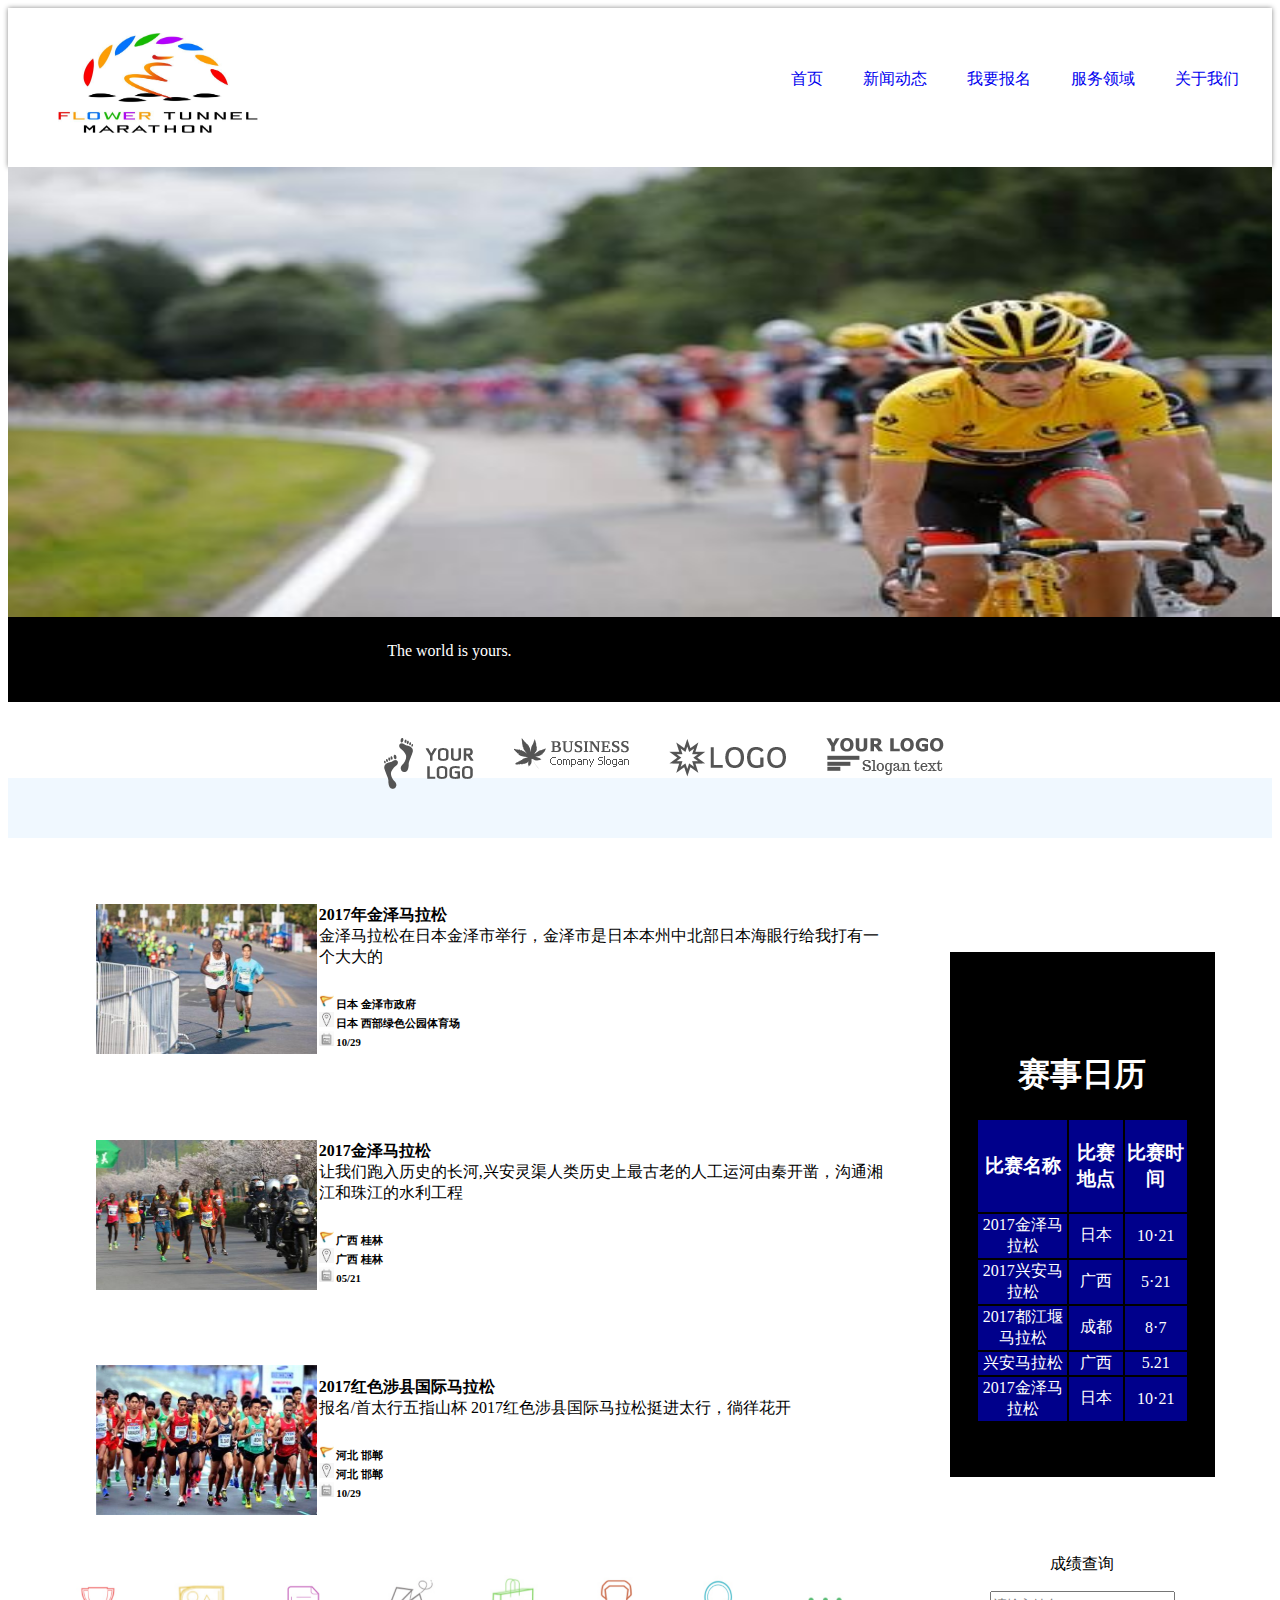
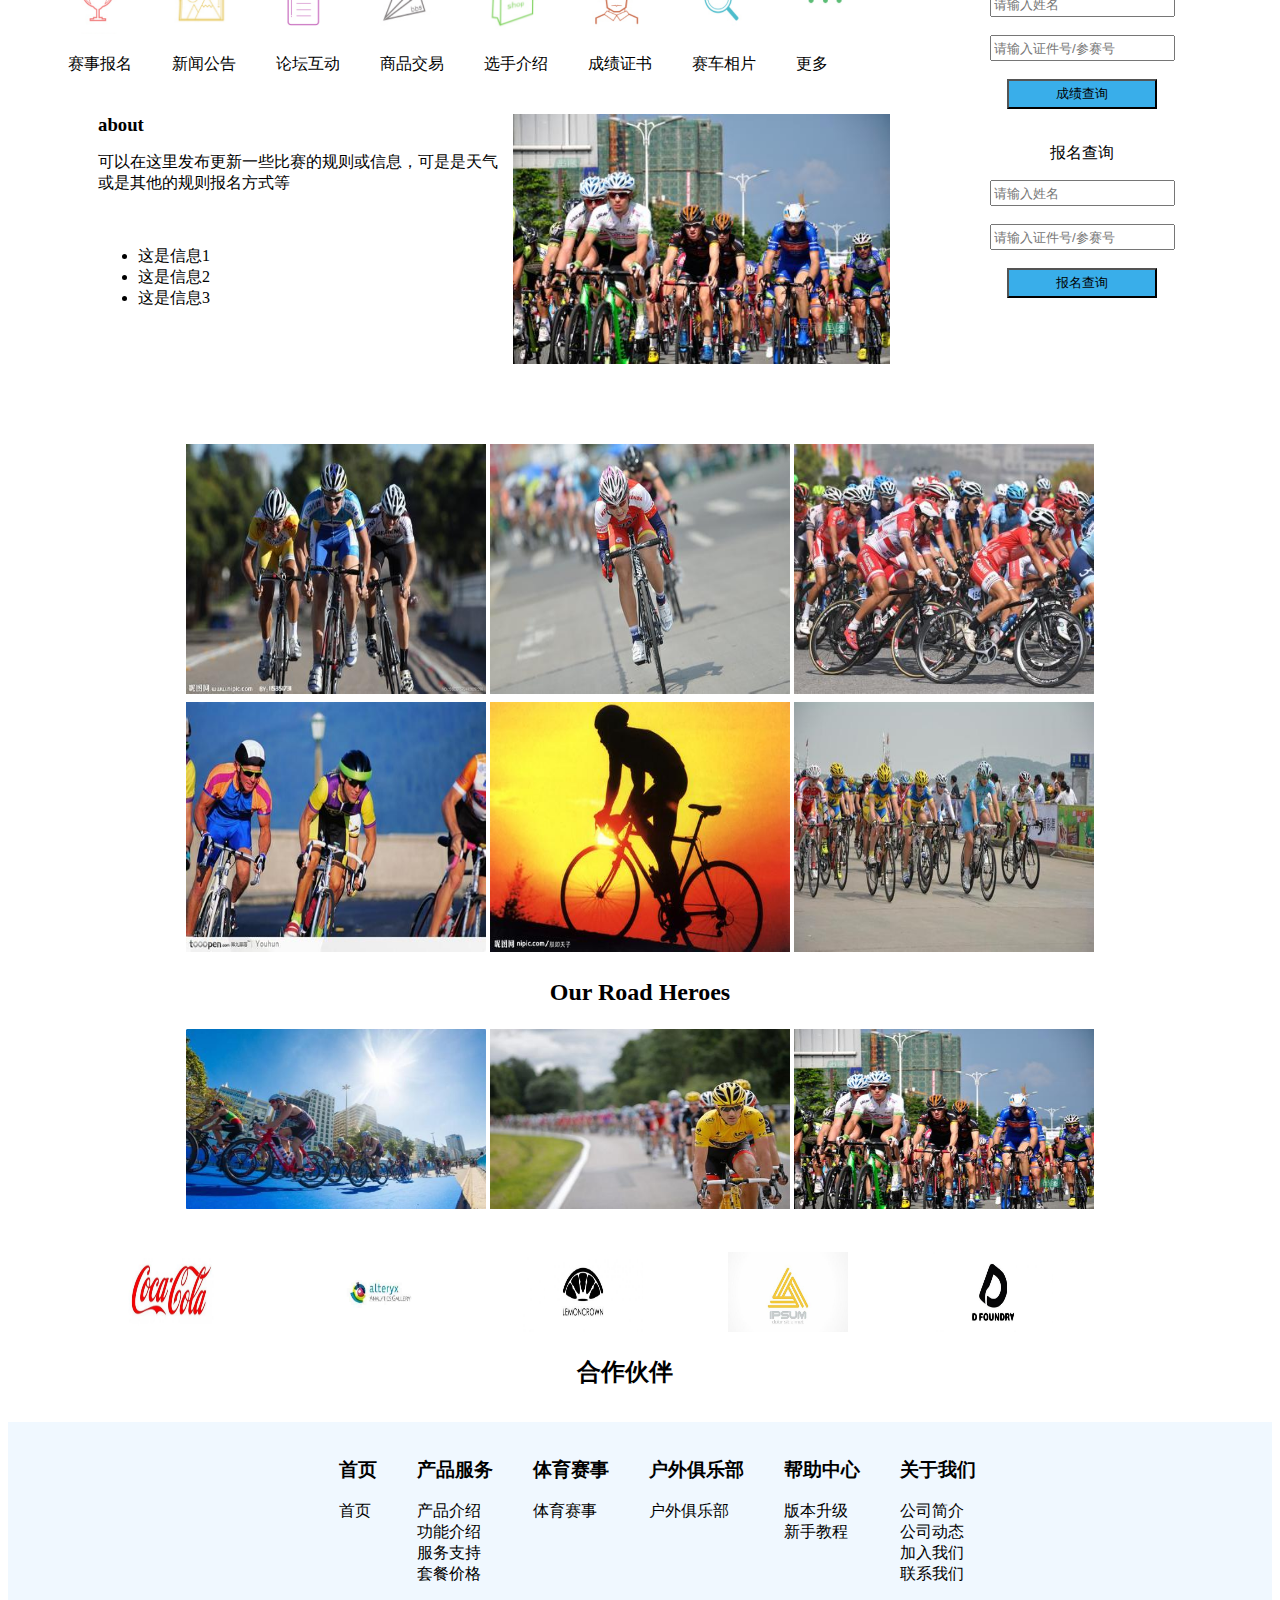
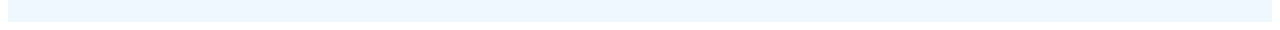
<file: project2/index.html>
<!DOCTYPE html>
<html lang="en">
<head>
    <meta charset="UTF-8">
    <link rel="stylesheet" type="text/css" href="mycss.css" media="screen"/>
    <title>index</title>
</head>
<body>
<div id="container">
    <div id="header">
        <div id="headerl">
            <img src="image/file1.image/LOGO鲜花隧道.jpg" style="height: 100px;width: 200px">
        </div>
        <div id="header2">
            <ul id="menu">
                <li><a href="#">关于我们</a></li>
                <li><a href="file3.html">服务领域</a></li>
                <li><a href="file2.html">我要报名</a></li>
                <li><a href="file1.html">新闻动态</a></li>
                <li><a href="index.html">首页</a></li>
            </ul>
        </div>
    </div>
    <div id="content1">
   <img src="image/index.image/2.jpg" width="100%" height="450" style="display:block">
        <div id="contents1" style="padding-left: 30%;padding-top: 25px;">
            <front >The world is yours.</front>
        </div>
        <div id="log">
            <ul class="logos">
                <li ><img src="image/index.image/3.png"></li>
                <li ><img src="image/index.image/4.png"></li>
                <li ><img src="image/index.image/5.png"></li>
                <li ><img src="image/index.image/6.png"></li>
            </ul>
        </div>
        <div id="logbelow"></div>
    </div>
    <div id="content2" style="width: 100%">
        <div id="boxs" >
                <table style="border-collapse:separate; border-spacing:0px 50px;">
                <tr>
                    <td width="35%" class="td1"><img src="image/index.image/7.jpg" height="150" width="100%" ></td>
                    <td width="65%">
                        <p><b>2017年金泽马拉松</b><br>
                            金泽马拉松在日本金泽市举行，金泽市是日本本州中北部日本海眼行给我打有一个大大的   </p>
                        <div>
                            <h6><img src="image/index.image/12.jpg" style="width: 15px;height: 15px"> 日本 金泽市政府
                                <br><img src="image/index.image/10.jpg" style="height: 15px;width: 15px"> 日本 西部绿色公园体育场
                                <br><img src="image/index.image/11.jpg" style="width: 15px;height: 15px"> 10/29</h6>
                        </div>
                    </td>
                </tr>
                <tr>
                    <td width="35%" class="td1"><img src="image/index.image/8.jpg"  height="150" width="100%"></td>
                    <td width="65%">
                        <p><b>2017金泽马拉松</b>
                            <br>让我们跑入历史的长河,兴安灵渠人类历史上最古老的人工运河由秦开凿，沟通湘江和珠江的水利工程
                        </p>
                        <div>
                            <h6><img src="image/index.image/12.jpg" style="width: 15px;height: 15px"> 广西 桂林
                                <br><img src="image/index.image/10.jpg" style="height: 15px;width: 15px"> 广西 桂林
                                <br><img src="image/index.image/11.jpg" style="width: 15px;height: 15px"> 05/21</h6>
                        </div>
                    </td>
                </tr>
                <tr>
                    <td width="30%" class="td1"><img src="image/index.image/9.jpg"  height="150" width="100%"></td>
                    <td width="70%">

                        <p><b>2017红色涉县国际马拉松</b><br>
                            报名/首太行五指山杯 2017红色涉县国际马拉松挺进太行，徜徉花开
                        </p>
                        <div>
                            <h6><img src="image/index.image/12.jpg" style="width: 15px;height: 15px"> 河北 邯郸
                                <br><img src="image/index.image/10.jpg" style="height: 15px;width: 15px"> 河北 邯郸
                                <br><img src="image/index.image/11.jpg" style="width: 15px;height: 15px"> 10/29</h6>
                        </div>
                    </td>
                </tr>
            </table>
    </div>
        <div id="nboxs">
            <div id="result">
                <div id="change">
                    <h1 style="color: #FFFFFF">赛事日历</h1>
                    <table id="color">
                        <tr>
                            <td><h3>比赛名称</h3></td>
                            <td><h3>比赛地点</h3></td>
                            <td><h3>比赛时间</h3></td>
                        </tr>
                        <tr>
                            <td>2017金泽马拉松</td>
                            <td>日本</td>
                            <td>10·21</td>
                        </tr>
                        <tr>
                            <td>2017兴安马拉松</td>
                            <td>广西</td>
                            <td>5·21</td>
                        </tr>
                        <tr>
                            <td>2017都江堰马拉松</td>
                            <td>成都</td>
                            <td>8·7</td>
                        </tr>
                        <tr>
                            <td>兴安马拉松</td>
                            <td>广西</td>
                            <td>5.21</td>
                        </tr>
                        <tr>
                            <td>2017金泽马拉松</td>
                            <td>日本</td>
                            <td>10·21</td>
                        </tr>
                    </table>
                </div>

            </div>

        </div>
    </div>
    <div id="content3" style="width: 100% ">
        <div id="about">
            <ul id="com">
                <li><img src="image/index.image/13.png" height="60px" width="60px"><p>赛事报名</p></li>
                <li><img src="image/index.image/14.png" height="60px" width="60px"><p>新闻公告</p></li>
                <li><img src="image/index.image/15.png" height="60px" width="60px"><p>论坛互动</p></li>
                <li><img src="image/index.image/16.png" height="60px" width="60px"><p>商品交易</p></li>
                <li><img src="image/index.image/17.png" height="60px" width="60px"><p>选手介绍</p></li>
                <li><img src="image/index.image/18.png" height="60px" width="60px"><p>成绩证书</p></li>
                <li><img src="image/index.image/19.png" height="60px" width="60px"><p>赛车相片</p></li>
                <li><img src="image/index.image/20.png" height="60px" width="60px"><p>更多</p></li>
            </ul>
            <div>
                <br><br>
                <table>
                    <tr>
                        <td width="60%" class="td1" valign="top">
                            <h3 style="margin: 0">about</h3>
                             <p>可以在这里发布更新一些比赛的规则或信息，可是是天气或是其他的规则报名方式等<br><br><br></p>
                            <ul >
                                <li>这是信息1</li>
                                <li>这是信息2</li>
                                <li>这是信息3</li>
                            </ul>
                        </td>
                        <td width="40%"><img src="image/index.image/3.jpg" height="250px"></td>
                    </tr>
                </table>
            </div>
        </div>
        <div id="baomin" >
            <p>成绩查询</p>
            <form>
            <input type="text" name="username" placeholder="请输入姓名" style="height: 20px" />
                <br><br>
            <input type="text" name="username" placeholder="请输入证件号/参赛号" style="height: 20px" />
                <br><br>
                <input type="button" class="button" value="成绩查询" style="background-color: #39aeea;height: 30px;width: 150px" />
                <br><br>
                <p>报名查询</p>
                <form>
                    <input type="text" name="username" placeholder="请输入姓名" style="height: 20px" />
                    <br><br>
                    <input type="text" name="username" placeholder="请输入证件号/参赛号" style="height: 20px" />
                    <br><br>
                    <input type="button" class="button" value="报名查询" style="background-color: #39aeea;height: 30px;width: 150px" />


            </form>
        </div>
    </div>
    <div style="clear: both"></div>

    <div id="content4" style="margin-top: 70px" >
        <table  style="margin: auto">
            <tr id="yiny">
                <td><img src="image/index.image/21.jpg"height="250px" width="300px"></td>
                <td><img src="image/index.image/22.jpg"height="250px" width="300px"></td>
                <td><img src="image/index.image/23.jpg"height="250px" width="300px"></td>
            </tr>
            <tr>
                <td><img src="image/index.image/25.jpg"height="250px" width="300px"></td>
                <td><img src="image/index.image/24.jpg"height="250px" width="300px"></td>
                <td><img src="image/index.image/26.jpg"height="250px" width="300px"></td>
            </tr>
        </table>
        <div>
            <h2 style="text-align:center" ><b>Our Road Heroes</b></h2>
        </div>
        <table style="margin: auto">
            <tr>
                <td><img src="image/index.image/1.jpg" width="300px" height="180px"></td>
                <td><img src="image/index.image/2.jpg" width="300px" height="180px"></td>
                <td><img src="image/index.image/3.jpg" width="300px" height="180px"></td>

            </tr>
        </table>
    </div>
    <div id="content5" style="height:150px ">
        <ul id="last" style="width: 100%" >
            <li><img src="image/index.image/27.jpg" width="120px" height="80px"></li>
            <li><img src="image/index.image/28.jpg" width="120px" height="80px"></li>
            <li><img src="image/index.image/29.jpg" width="120px" height="80px"></li>
            <li><img src="image/index.image/30.jpg" width="120px" height="80px"></li>
            <li><img src="image/index.image/31.jpg" width="120px" height="80px"></li>
        </ul>
        <div style="height: 90px;clear: both;padding-left: 45%;">
           <h2 >合作伙伴</h2>
        </div>
    </div>
    <div style="margin-top: 40px"></div>
    <div id="content6"  style="background-color: aliceblue;
         width: 100%;height: 200px;" >
        <div id="another" style="width: 100%;height: 180px">
            <ul class="LinkUl">
                <li><h3>首页</h3></li>
                <li>首页</li>
            </ul>
            <ul class="LinkUl">
                <li><h3>产品服务</h3></li>
                <li>产品介绍</li>
                <li>功能介绍</li>
                <li>服务支持</li>
                <li>套餐价格</li>
            </ul>
            <ul class="LinkUl">
                <li><h3>体育赛事</h3></li>
                <li>体育赛事</li>
            </ul>
            <ul class="LinkUl">
                <li><h3>户外俱乐部</h3></li>
                <li>户外俱乐部</li>
            </ul>
            <ul class="LinkUl">
                <li><h3>帮助中心</h3></li>
                <li>版本升级</li>
                <li>新手教程</li>
            </ul>
            <ul class="LinkUl">
                <li><h3>关于我们</h3></li>
                <li>公司简介</li>
                <li>公司动态</li>
                <li>加入我们</li>
                <li>联系我们</li>
            </ul>
        </div>

    </div>
    <div id="content7">
    </div>


</div>

</body>
</html>
</file>
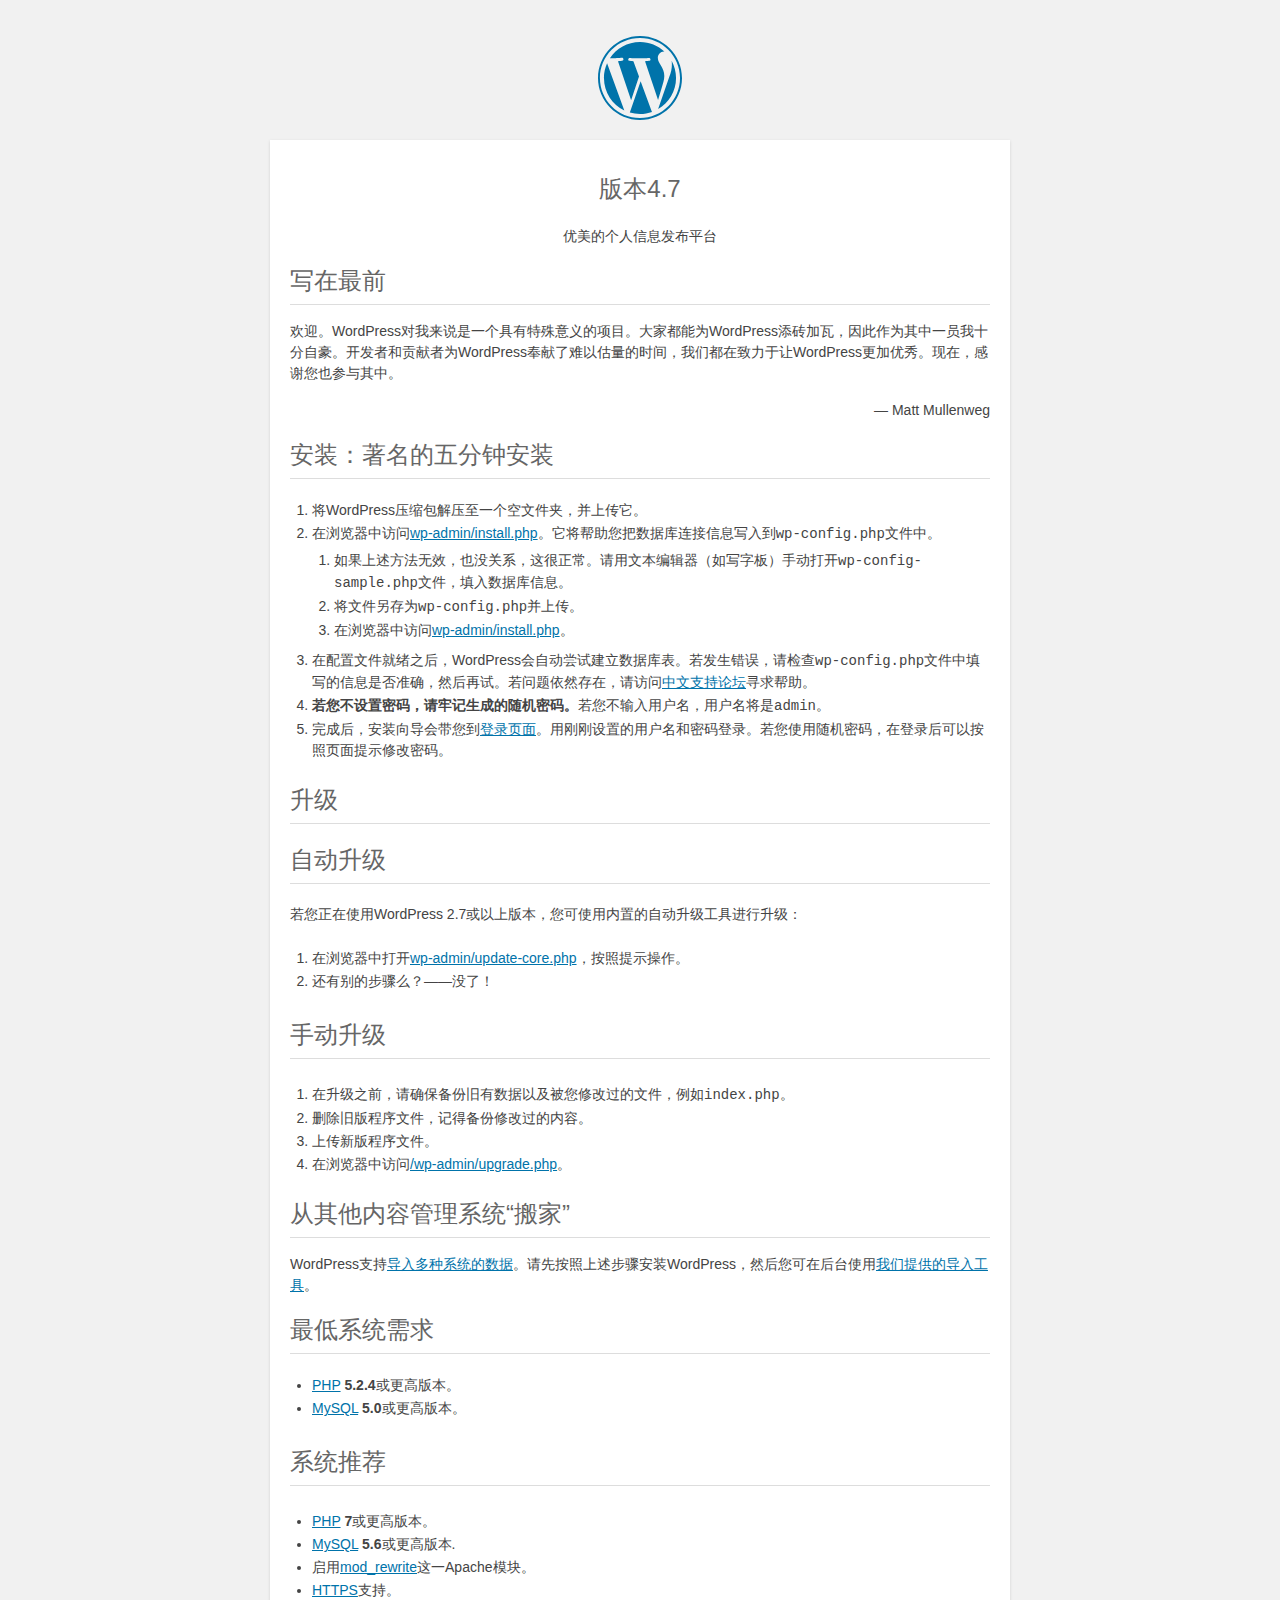
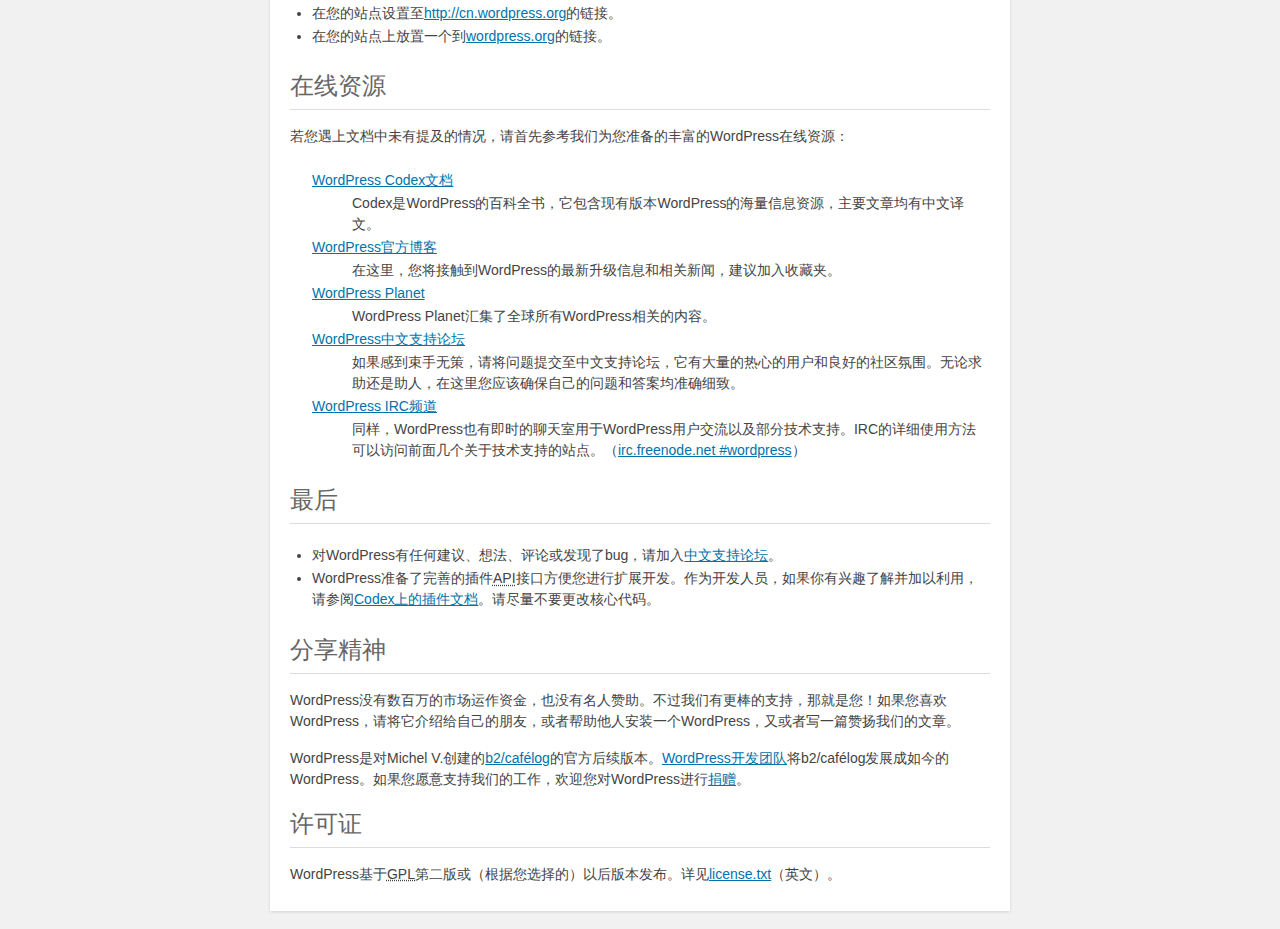
<file: readme.html>
<!DOCTYPE html>
<html>
<head>
	<meta name="viewport" content="width=device-width" />
	<meta http-equiv="Content-Type" content="text/html; charset=utf-8" />
	<title>WordPress &#8250; 说明</title>
	<link rel="stylesheet" href="wp-admin/css/install.css?ver=20100228" type="text/css" />
</head>
<body>
<h1 id="logo">
	<a href="https://wordpress.org/"><img alt="WordPress" src="wp-admin/images/wordpress-logo.png" /></a>
	<br /> 版本4.7
</h1>
<p style="text-align: center">优美的个人信息发布平台</p>

<h1>写在最前</h1>
<p>欢迎。WordPress对我来说是一个具有特殊意义的项目。大家都能为WordPress添砖加瓦，因此作为其中一员我十分自豪。开发者和贡献者为WordPress奉献了难以估量的时间，我们都在致力于让WordPress更加优秀。现在，感谢您也参与其中。</p>
<p style="text-align: right">&#8212; Matt Mullenweg</p>

<h1>安装：著名的五分钟安装</h1>
<ol>
	<li>将WordPress压缩包解压至一个空文件夹，并上传它。</li>
	<li>在浏览器中访问<span class="file"><a href="wp-admin/install.php">wp-admin/install.php</a></span>。它将帮助您把数据库连接信息写入到<code>wp-config.php</code>文件中。
		<ol>
			<li>如果上述方法无效，也没关系，这很正常。请用文本编辑器（如写字板）手动打开<code>wp-config-sample.php</code>文件，填入数据库信息。</li>
			<li>将文件另存为<code>wp-config.php</code>并上传。</li>
			<li>在浏览器中访问<span class="file"><a href="wp-admin/install.php">wp-admin/install.php</a></span>。</li>
		</ol>
	</li>
	<li>在配置文件就绪之后，WordPress会自动尝试建立数据库表。若发生错误，请检查<code>wp-config.php</code>文件中填写的信息是否准确，然后再试。若问题依然存在，请访问<a href="http://zh-cn.forums.wordpress.org/" title="WordPress支持论坛">中文支持论坛</a>寻求帮助。</li>
	<li><strong>若您不设置密码，请牢记生成的随机密码。</strong>若您不输入用户名，用户名将是<code>admin</code>。</li>
	<li>完成后，安装向导会带您到<a href="wp-login.php">登录页面</a>。用刚刚设置的用户名和密码登录。若您使用随机密码，在登录后可以按照页面提示修改密码。</li>
</ol>

<h1>升级</h1>
<h2>自动升级</h2>
<p>若您正在使用WordPress 2.7或以上版本，您可使用内置的自动升级工具进行升级：</p>
<ol>
	<li>在浏览器中打开<span class="file"><a href="wp-admin/update-core.php">wp-admin/update-core.php</a></span>，按照提示操作。</li>
	<li>还有别的步骤么？——没了！</li>
</ol>

<h2>手动升级</h2>
<ol>
	<li>在升级之前，请确保备份旧有数据以及被您修改过的文件，例如<code>index.php</code>。</li>
	<li>删除旧版程序文件，记得备份修改过的内容。</li>
	<li>上传新版程序文件。</li>
	<li>在浏览器中访问<span class="file"><a href="wp-admin/upgrade.php">/wp-admin/upgrade.php</a>。</span></li>
</ol>

<h1>从其他内容管理系统“搬家”</h1>
<p>WordPress支持<a href="http://codex.wordpress.org/Importing_Content">导入多种系统的数据</a>。请先按照上述步骤安装WordPress，然后您可在后台使用<a href="wp-admin/import.php" title="导入WordPress">我们提供的导入工具</a>。</p>

<h1>最低系统需求</h1>
<ul>
	<li><a href="http://php.net/">PHP</a> <strong>5.2.4</strong>或更高版本。</li>
	<li><a href="http://www.mysql.com/">MySQL</a> <strong>5.0</strong>或更高版本。</li>
</ul>

<h2>系统推荐</h2>
<ul>
	<li><a href="https://secure.php.net/">PHP</a> <strong>7</strong>或更高版本。</li>
	<li><a href="https://www.mysql.com/">MySQL</a> <strong>5.6</strong>或更高版本.</li>
	<li>启用<a href="http://httpd.apache.org/docs/2.2/mod/mod_rewrite.html">mod_rewrite</a>这一Apache模块。</li>
	<li><a href="https://wordpress.org/news/2016/12/moving-toward-ssl/">HTTPS</a>支持。</li>
	<li>在您的站点设置至<a href="http://cn.wordpress.org/">http://cn.wordpress.org</a>的链接。</li>
	<li>在您的站点上放置一个到<a href="https://cn.wordpress.org/">wordpress.org</a>的链接。</li>
</ul>

<h1>在线资源</h1>
<p>若您遇上文档中未有提及的情况，请首先参考我们为您准备的丰富的WordPress在线资源：</p>
<dl>
	<dt><a href="http://codex.wordpress.org/">WordPress Codex文档</a></dt>
		<dd>Codex是WordPress的百科全书，它包含现有版本WordPress的海量信息资源，主要文章均有中文译文。</dd>
	<dt><a href="https://wordpress.org/news/">WordPress官方博客</a></dt>
		<dd>在这里，您将接触到WordPress的最新升级信息和相关新闻，建议加入收藏夹。</dd>
	<dt><a href="https://planet.wordpress.org/">WordPress Planet</a></dt>
		<dd>WordPress Planet汇集了全球所有WordPress相关的内容。</dd>
	<dt><a href="https://zh-cn.forums.wordpress.org/forum/issues">WordPress中文支持论坛</a></dt>
		<dd>如果感到束手无策，请将问题提交至中文支持论坛，它有大量的热心的用户和良好的社区氛围。无论求助还是助人，在这里您应该确保自己的问题和答案均准确细致。</dd>
	<dt><a href="http://codex.wordpress.org/IRC">WordPress IRC频道</a></dt>
		<dd>同样，WordPress也有即时的聊天室用于WordPress用户交流以及部分技术支持。IRC的详细使用方法可以访问前面几个关于技术支持的站点。（<a href="irc://irc.freenode.net/wordpress">irc.freenode.net #wordpress</a>）</dd>
</dl>

<h1>最后</h1>
<ul>
	<li>对WordPress有任何建议、想法、评论或发现了bug，请加入<a href="http://zh-cn.forums.wordpress.org/">中文支持论坛</a>。</li>
	<li>WordPress准备了完善的插件<abbr title="应用编程接口">API</abbr>接口方便您进行扩展开发。作为开发人员，如果你有兴趣了解并加以利用，请参阅<a href="http://codex.wordpress.org/Plugin_API">Codex上的插件文档</a>。请尽量不要更改核心代码。</li>
</ul>

<h1>分享精神</h1>
<p>WordPress没有数百万的市场运作资金，也没有名人赞助。不过我们有更棒的支持，那就是您！如果您喜欢WordPress，请将它介绍给自己的朋友，或者帮助他人安装一个WordPress，又或者写一篇赞扬我们的文章。</p>

<p>WordPress是对Michel V.创建的<a href="http://cafelog.com/">b2/caf&#233;log</a>的官方后续版本。<a href="http://wordpress.org/about/">WordPress开发团队</a>将b2/caf&#233;log发展成如今的WordPress。如果您愿意支持我们的工作，欢迎您对WordPress进行<a href="http://wordpress.org/donate/">捐赠</a>。</p>

<h1>许可证</h1>
<p>WordPress基于<abbr title="GNU通用公共许可证">GPL</abbr>第二版或（根据您选择的）以后版本发布。详见<a href="license.txt">license.txt</a>（英文）。</p>

</body>
</html>
</file>
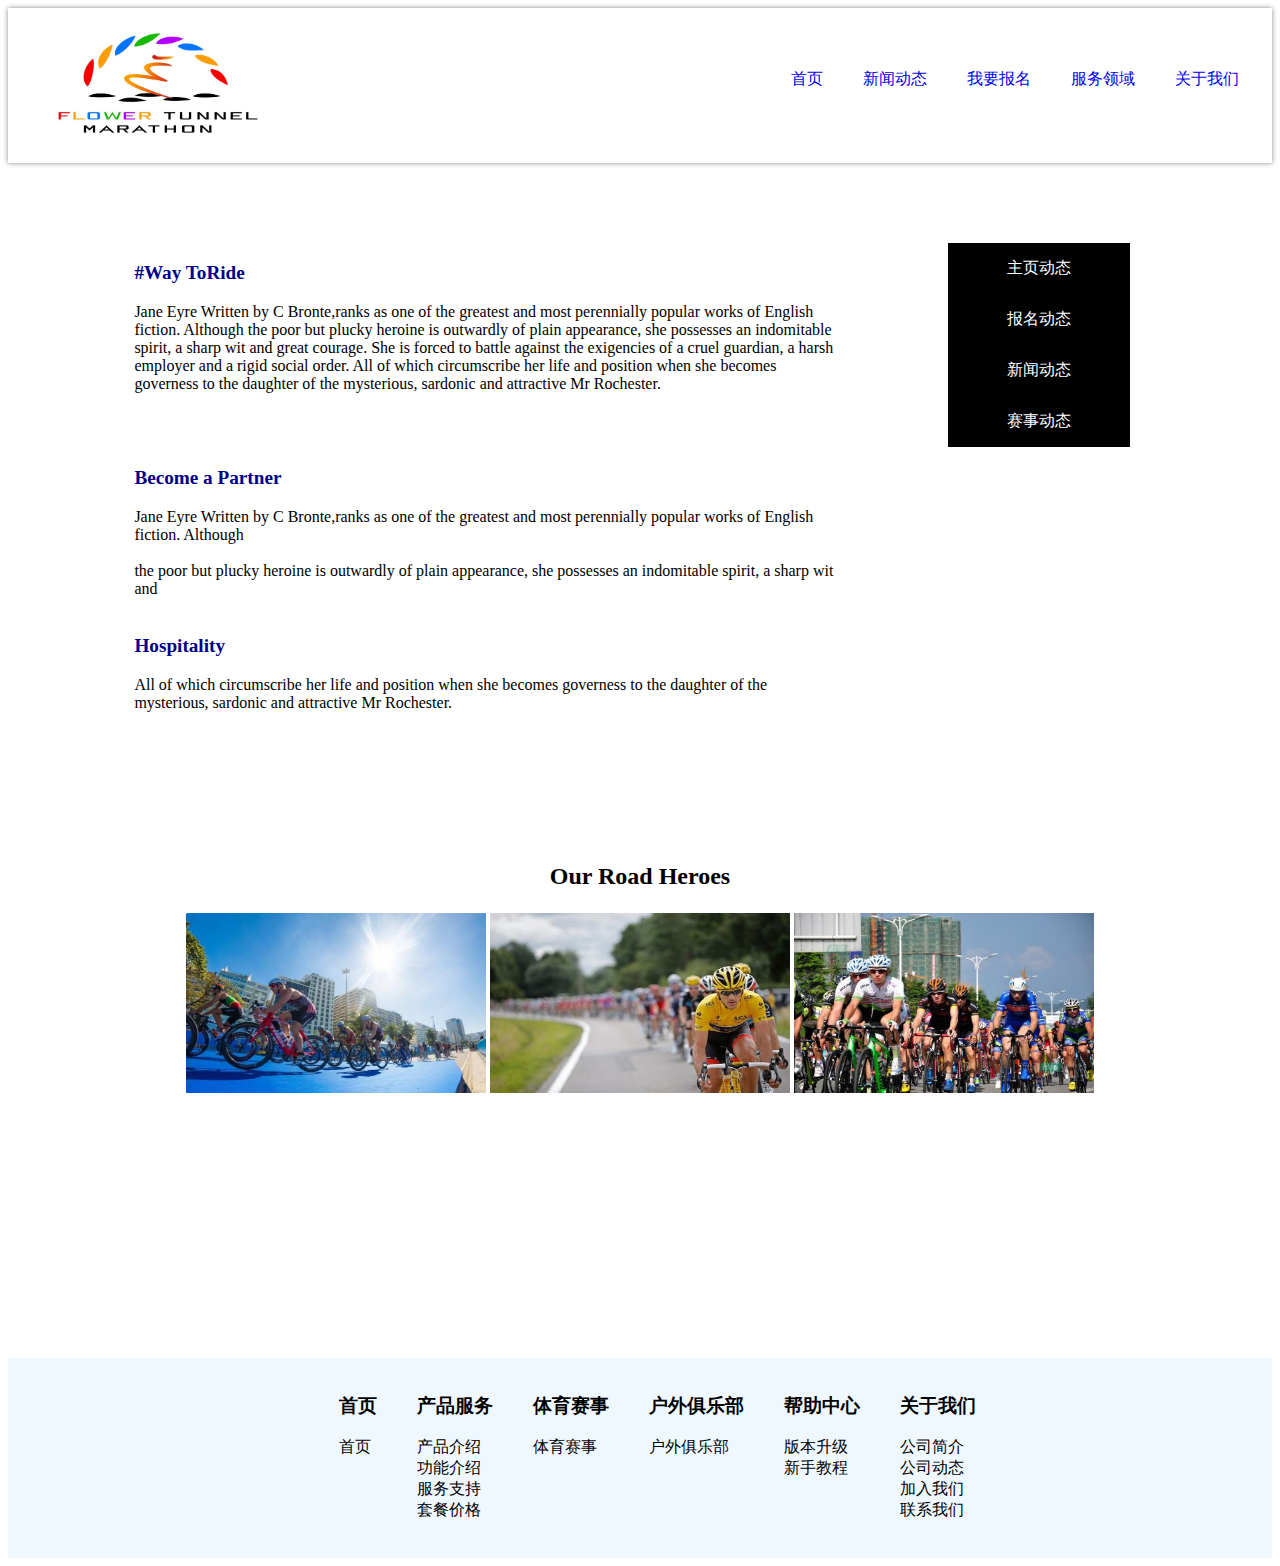
<file: project2/file1.html>
<!DOCTYPE html>
<html lang="en">
<head>
    <meta charset="UTF-8">
    <link rel="stylesheet" type="text/css" href="file1css.css" media="screen"/>
    <title>file1</title>
</head>
<body>
    <div id="content">
        <div id="content1">
            <div id="header">
                <div id="headerl">
                    <img src="image/file1.image/LOGO鲜花隧道.jpg" style="height: 100px;width: 200px">
                </div>
                <div id="header2">
                    <ul id="menu">
                        <li><a href="#">关于我们</a></li>
                        <li><a href="file3.html">服务领域</a></li>
                        <li><a href="file2.html">我要报名</a></li>
                        <li><a href="file1.html">新闻动态</a></li>
                        <li><a href="index.html">首页</a></li>
                    </ul>
                </div>
            </div>
        </div>
        <div id="before4">
            <div id="content2"></div>
            <div id="content3" style="height: 600px">
                <div id="text" style="margin: 0px">
                   <p class="big-text">#Way ToRide</p>
                Jane Eyre Written by C Bronte,ranks as one of the greatest and most perennially popular works of English fiction. Although the poor but plucky heroine is outwardly of plain appearance, she possesses an indomitable spirit, a sharp wit and great courage. She is forced to battle against the exigencies of a cruel guardian, a harsh employer and a rigid social order. All of which circumscribe her life and position when she becomes governess to the daughter of the mysterious, sardonic and attractive Mr Rochester.
                    <br><br><br><br>
                       <p class="big-text">Become a Partner</p>
                         Jane Eyre Written by C Bronte,ranks as one of the greatest and most perennially popular works of English fiction. Although
                         <br><br>
                         the poor but plucky heroine is outwardly of plain appearance, she possesses an indomitable spirit, a sharp wit and
                    <br><br>
                    <p class="big-text">Hospitality</p>
                    All of which circumscribe her life and position when she becomes governess to the daughter of the mysterious, sardonic and attractive Mr Rochester.

                </div>
                <div id="pct">
                    <div id="nav">
                       <ul style="padding: 0px;margin: 0px">
                           <li><a href="#">主页动态</a></li>
                           <li><a href="#">报名动态</a></li>
                           <li><a href="#">新闻动态</a></li>
                           <li><a href="#">赛事动态</a></li>
                       </ul>
                        </div>
                </div>
            </div>
            <div id="content4">
                <div>
                    <h2 style="text-align:center" ><b>Our Road Heroes</b></h2>
                </div>
                <table style="margin: auto">
                    <tr>
                        <td><img src="image/index.image/1.jpg" width="300px" height="180px"></td>
                        <td><img src="image/index.image/2.jpg" width="300px" height="180px"></td>
                        <td><img src="image/index.image/3.jpg" width="300px" height="180px"></td>

                    </tr>
                </table>
            </div>
            <div id="content5"></div>
        </div>
        <div id="content6"  style="background-color: aliceblue;
         width: 100%;height: 200px;" >
            <div id="another" style="width: 100%;height: 180px">
                <ul class="LinkUl">
                    <li><h3>首页</h3></li>
                    <li>首页</li>
                </ul>
                <ul class="LinkUl">
                    <li><h3>产品服务</h3></li>
                    <li>产品介绍</li>
                    <li>功能介绍</li>
                    <li>服务支持</li>
                    <li>套餐价格</li>
                </ul>
                <ul class="LinkUl">
                    <li><h3>体育赛事</h3></li>
                    <li>体育赛事</li>
                </ul>
                <ul class="LinkUl">
                    <li><h3>户外俱乐部</h3></li>
                    <li>户外俱乐部</li>
                </ul>
                <ul class="LinkUl">
                    <li><h3>帮助中心</h3></li>
                    <li>版本升级</li>
                    <li>新手教程</li>
                </ul>
                <ul class="LinkUl">
                    <li><h3>关于我们</h3></li>
                    <li>公司简介</li>
                    <li>公司动态</li>
                    <li>加入我们</li>
                    <li>联系我们</li>
                </ul>
            </div>
        </div>
        <div id="content7"></div>
    </div>
</body>
</html>
</file>
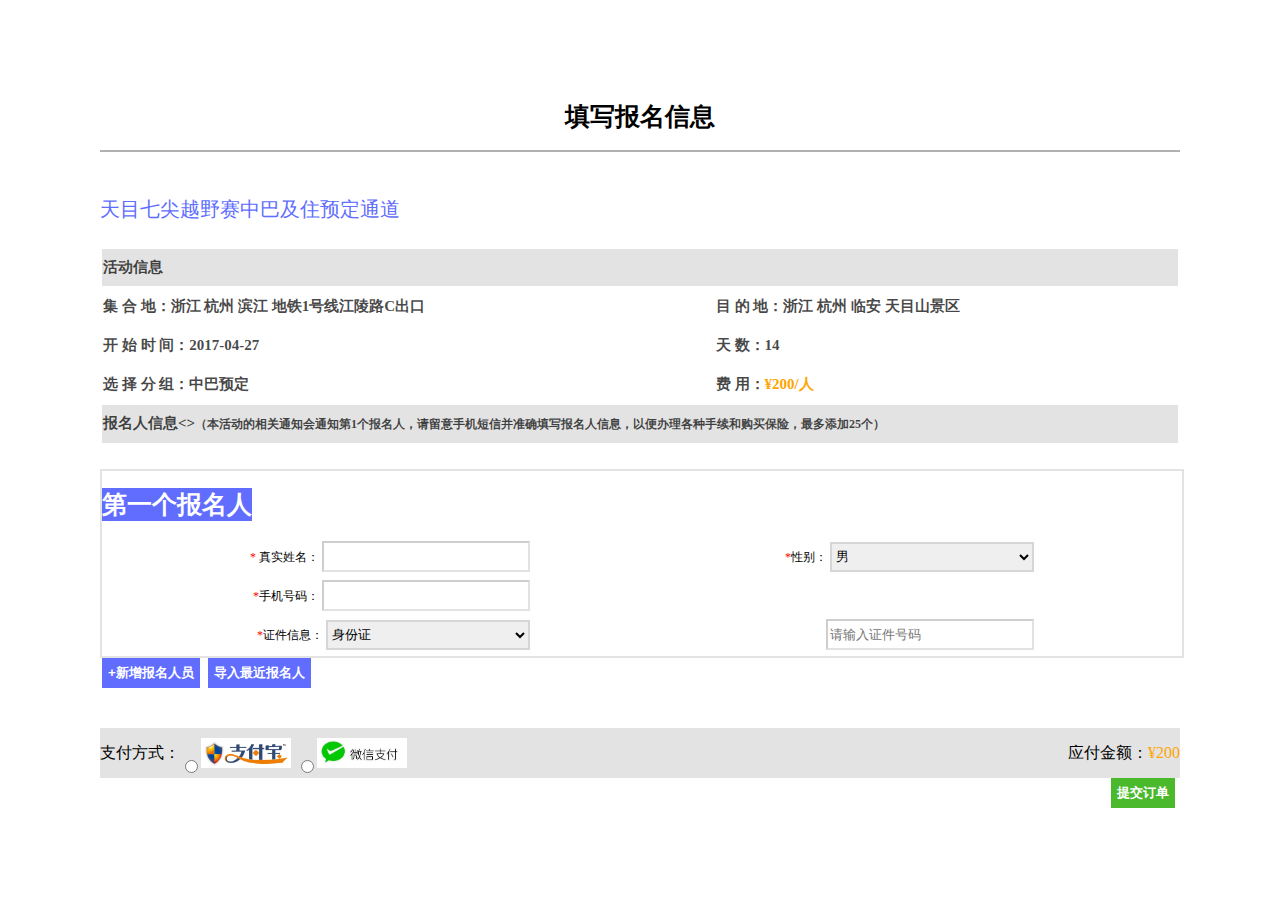
<file: project2/file2.html>
<!DOCTYPE html>
<html lang="en">
<head>
    <meta charset="UTF-8">
    <title>file.2</title>
</head>
<body>
<!DOCTYPE html>
<html>
<head lang="en">
    <meta charset="UTF-8">
    <title>form</title>
    <link rel="stylesheet" type="text/css" href="filecss2.css"/>
</head>
<body>
<div id="formtitle">
    <h1>填写报名信息</h1>
</div>
<div id="section1">
    <h1>
        <table class="table">
            <caption>天目七尖越野赛中巴及住预定通道</caption>
            <thead>
            <tr>
                <th colspan="2"><strong>活动信息</th>
            </tr>
            </thead>
            <tbody>
            <tr>
                <td>集 合 地：浙江 杭州 滨江 地铁1号线江陵路C出口</td>
                <td>目 的 地：浙江 杭州 临安 天目山景区</td>
            </tr>
            <tr>
                <td>开 始 时 间：2017-04-27</td>
                <td>天       数：14</td>
            </tr>
            <tr>
                <td>选 择 分 组：中巴预定</td>
                <td>费       用：<span class="cost">¥200/人</span></td>
            </tr>
            </tbody>
            <tfoot>
            <tr>
                <td colspan="2"><strong>报名人信息<><span>（本活动的相关通知会通知第1个报名人，请留意手机短信并准确填写报名人信息，以便办理各种手续和购买保险，最多添加25个）</span></td>
            </tr>
            </tfoot>
        </table>
</div>
<div  id="section2">
    <h1>第一个报名人</h1>
    <form>
        <table>
            <tr>
                <td><span class="stars">*</span> 真实姓名：
                    <input type="text" value="" id="name">
                </td>
                <td class="lastcol"><span class="stars">*</span>性别：
                    <select name="sex" id="sex">
                        <option value="male" selected="selected">男</option>
                        <option value="female">女</option>
                        <lect>
                </td>
            </tr>
            <tr>
                <td><span class="stars">*</span>手机号码：
                    <input type="text" pattern="[0-9]" value="" id="number">
                </td>
            </tr>
            <tr>
                <td><span class="stars">*</span>证件信息：
                    <select name="sex" id="card-number">
                        <option value="idcard" selected="selected">身份证</option>
                        <option value="none">none</option>
                        </select>
                </td>
                <td class="lastcol"><input  type="text"  placeholder="请输入证件号码" class="idnum" id="id-number"></td>
            </tr>
        </table>
    </form>
</div>
<div id="section3">
    <div id="buttons">
        <input type="button" value="+新增报名人员">
        <input type="button" value="导入最近报名人">
    </div>
    <div id="pay">
        <span id="left">支付方式：</span>
        <span><input name="shuzi" id="zhifubao" type="radio"  /><img src="image\file2.img\zhifubao.jpg"></span>
        <span><input name="shuzi" id="weixin" type="radio" /><img src="image\file2.img\weixin.jpg"></span>
        <span id="right">应付金额：<span class="cost">¥200</span></span>
    </div>
    <div id="submit">
        <input id="save" type="submit" value="提交订单">

    </div>
</div>


<script src="http://apps.bdimg.com/libs/jquery/1.11.1/jquery.js"></script>
<script>
    $(document).ready(function () {
        $("#save").click(function () {
            $.ajax({
                type:"POST",
                url:"admin-ajax.php" ,
                dataType:"json",
                data:
                {
                    name:$("#name").val(),
                    sex:$("#sex").val(),
                    number:$("#number").val(),
                    card:$("#card-number").val(),
                    paid1:$("#zhifubao").val(),
                    paid2:$("#weixin").val(),
                }

        });

        });

    })
</script>
</body>
</html>
</file>
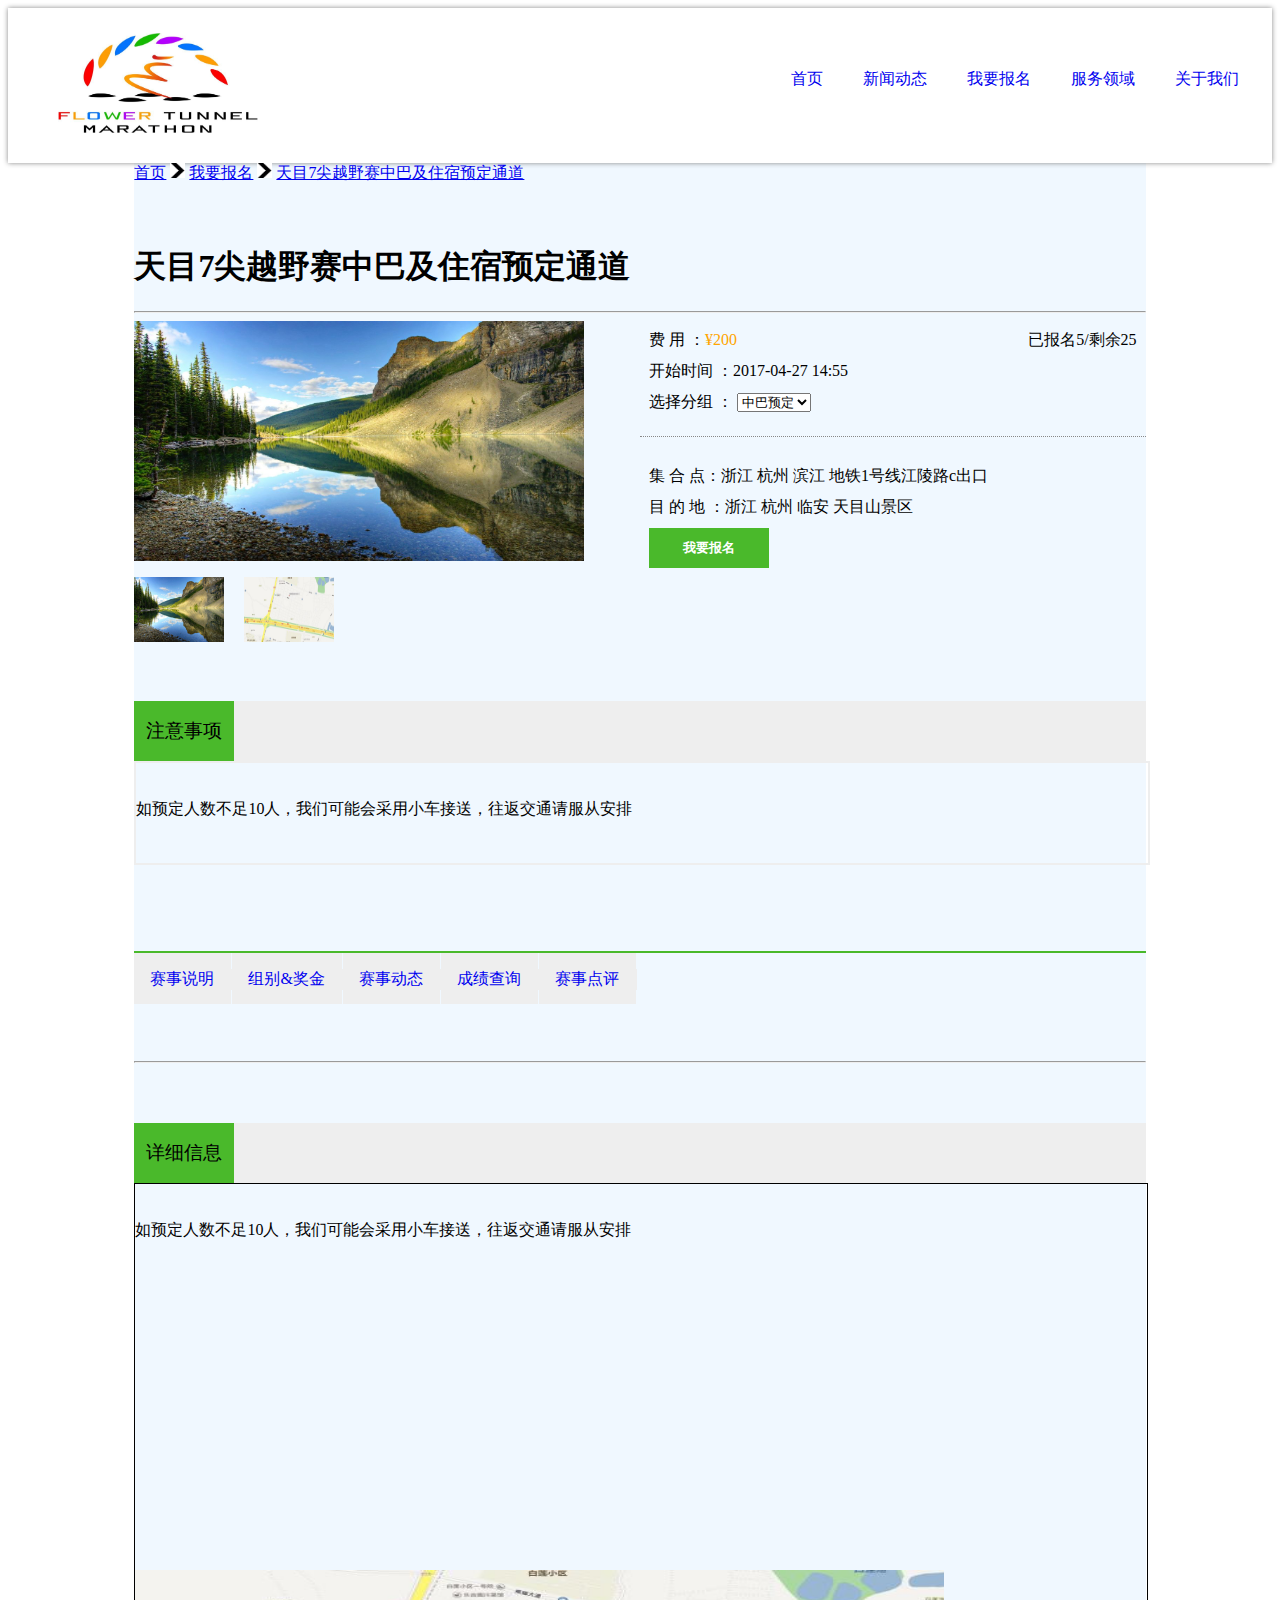
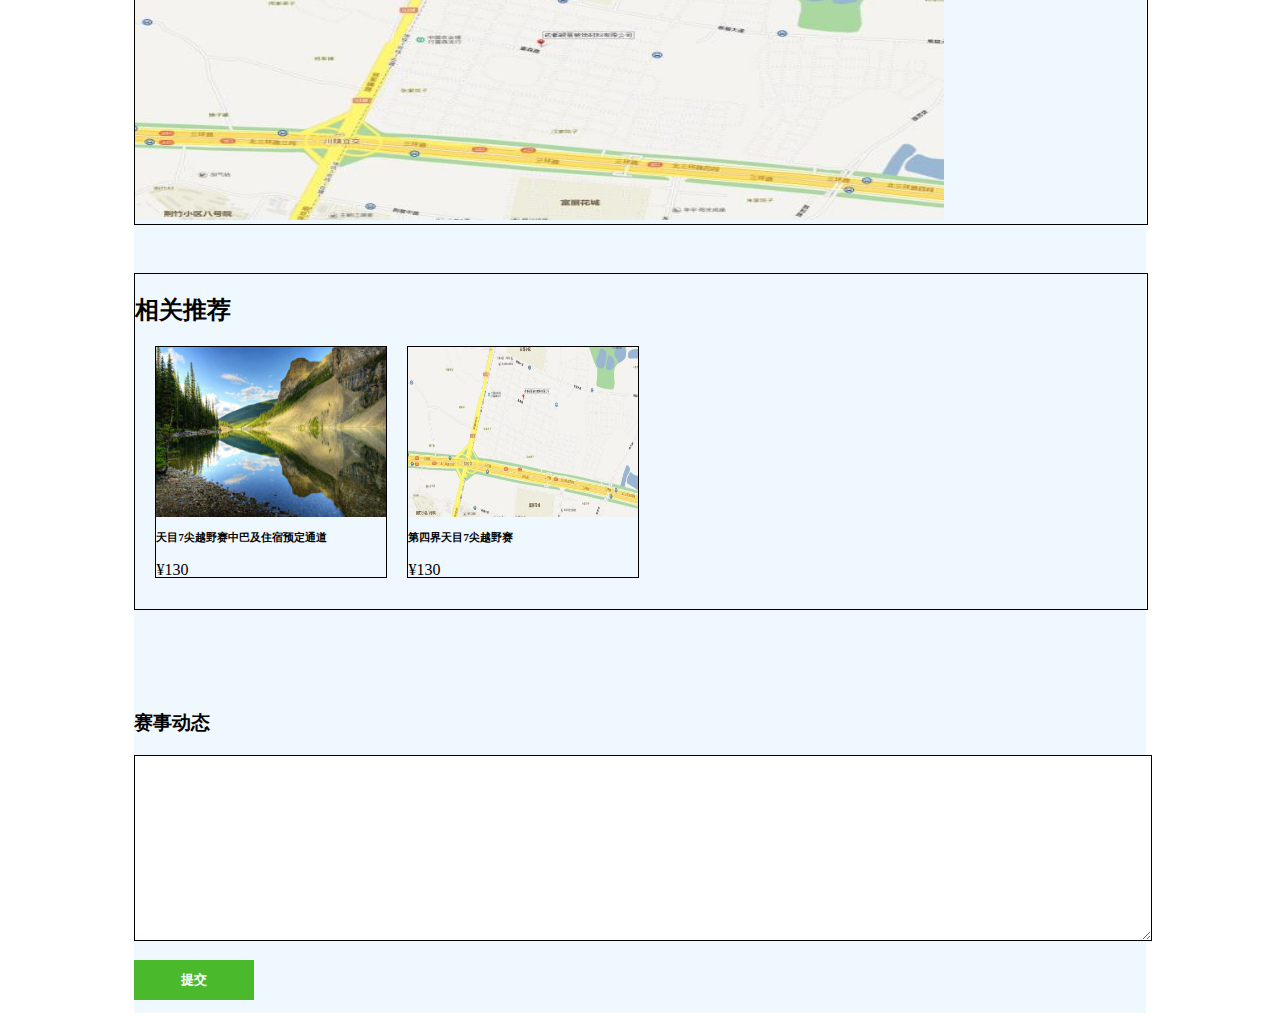
<file: project2/file3.html>
<!DOCTYPE html>
<html lang="en">
<head>
    <meta charset="UTF-8">
    <title>Title</title>
    <link href="file3css.css" rel="stylesheet" type="text/css">
</head>
<body>
<div id="all">
<div id="head" style="height: 155px">
        <div id="header">
            <div id="headerl">
                <img src="image/file1.image/LOGO鲜花隧道.jpg" style="height: 100px;width: 200px">
            </div>
            <div id="header2">
                <ul id="menu">
                    <li><a href="#">关于我们</a></li>
                    <li><a href="file3.html">服务领域</a></li>
                    <li><a href="file2.html">我要报名</a></li>
                    <li><a href="file1.html">新闻动态</a></li>
                    <li><a href="index.html">首页</a></li>
                </ul>
            </div>
</div>

    <!--</div>header结束-->
    </div>
<div id="main">
    <div id="main-top">
        <span  ><a href="#">首页</a> <img src="image/file1.image/arrow.jpg" style="height: 15px;width: 15px">
        <a href="#">我要报名</a> <img src="image/file1.image/arrow.jpg" style="height: 15px;width: 15px"> <a href="#">天目7尖越野赛中巴及住宿预定通道</a>
        </span>
        <div style="height: 40px" ></div>
        <h1>天目7尖越野赛中巴及住宿预定通道</h1>
        <hr>
        <div id="news" style="height: 380px">
            <div id="news-left"><img src="image/file1.image/time.jpg" style="height: 240px;width: 450px"></div>
            <div id="news-right">
                <div class="tb">
                    <table style="width: 100%">
                        <thead>
                        <tr>
                            <td style="text-align: left"> 费  用 ：<span class="cost">¥200</span></td>
                            <td style="text-align: right">已报名5/剩余25</td>
                        </tr>
                        </thead>
                        <tbody>
                        <tr>
                            <td style="text-align: left"> 开始时间 ：2017-04-27 14:55</td>
                        </tr>
                        <tr>
                            <td> 选择分组 ： <select>
                                <option>中巴预定</option>
                                <option>住宿补增</option>
                            </select></td>
                        </tr>
                        </tbody>
                    </table>
                </div>
                    <div id="td">
                        <table>
                            <tr>
                                <td>  集 合 点：浙江 杭州 滨江 地铁1号线江陵路c出口</td>
                            </tr>
                            <tr><td> 目 的 地 ：浙江 杭州 临安 天目山景区</td>
                            </tr>
                            <tr>
                                <td><input type="button" value="我要报名"></td>
                            </tr>
                        </table>
                </div>
            </div>
            <div id="pic" >
                <img src="image/file1.image/time.jpg" style="width: 90px;height: 65px">
                <img src="image/file1.image/map.jpg" style="width: 90px;height: 65px;padding-left: 20px">
            </div>
        </div><!--news结束-->
        <div id="tips">
            <div class="tips-top">
                <div class="tips-center">
                    <div class="same">注意事项</div>
                </div>
            </div>
            <div class="tips-below"><p>   如预定人数不足10人，我们可能会采用小车接送，往返交通请服从安排</p></div>
        </div>
        <div id="nav">
                <ul style="padding: 0px;">
                    <li><a href="#">赛事说明</a></li>
                    <li><a href="#">组别&奖金</a></li>
                    <li><a href="#">赛事动态</a></li>
                    <li><a href="#">成绩查询</a></li>
                    <li><a href="#">赛事点评</a></li>
                </ul>

        </div>
    </div><!--main-top结束-->
    <hr>
    <div id="main-below">
        <div id="detail">
            <div class="detail-top">
                <div class="detail-center"><div class="same">
                    详细信息
                </div></div>
            </div>
            <div class="detail-below">
                <div style="width: 80%;height: 350px;"><p>   如预定人数不足10人，我们可能会采用小车接送，往返交通请服从安排</p>
                </div>
                <img src="image/file1.image/map.jpg" style="width: 80%;height: 250px">
            </div>
        </div>
        <div id="recommend">
            <div id="recommend-text"><h2>相关推荐</h2></div>
            <div id="recommend-pic">
                <div id="rcm-left">
                  <img src="image/file1.image/time.jpg" style="height: 170px;width: 230px">
                    <h6 style="margin-top: 10px;margin-bottom: 0px">天目7尖越野赛中巴及住宿预定通道</h6>
                    <p>¥130</p>
                </div>
                <div id="rcm-right">
                    <img src="image/file1.image/map.jpg" style="height: 170px;width: 230px">
                    <h6 style="margin-top: 10px;margin-bottom: 0px">第四界天目7尖越野赛</h6>
                    <p>¥130</p>
                </div>
            </div>
        </div>
        <div id="match">
            <h3>赛事动态</h3>
                <textarea  id="match-box" >
                </textarea>
        </div>
        <input id="bt" type="button" value="提交">
    </div>
</div>
</div>
</body>
</html>
</file>
<file: project2/mycss.css>
#menu li {
    float: right; /* 往左浮动 */
    list-style-type:none;
    margin: 20px;
}
#menu li a{
    text-decoration: none;
}
#header{
    float: left;
    width: 100%;
    box-shadow: 0px 0px 5px #888888;
    padding-bottom: 30px;
    padding-top: 25px;
}
#headerl{
    width: 30%;
    float: left;
    padding-left: 50px;
}
#header2{
    width: 65%;
    float: left;
}
#contents1{
    background:#000;
    color:#FFF;
    height: 60px;
    width: 100%;
}
.logos li {
    float: left; /* 往左浮动 */
    list-style-type:none;
    margin: 20px;
}
#log{
    margin-left: 25%;
    height: 60px;
}
#logbelow{
    background-color: aliceblue;
    height: 60px;
    width: 100%;
}
#boxs{
    width: 70%;
    float: left;
    height: 700px;
    display:inline;
}
#nboxs{
    width: 30%;
    float: left;
    display:inline;
    height: 700px;
}
.td1{
    padding-left: 10%;
}
#com li {
    float: left; /* 往左浮动 */
    list-style-type:none;
    margin: 20px;
}
#about{
    width: 70%;
    float: left;
}
#baomin{
    width: 30%;
    float: left;
    display: inline;

    text-align:center;
    margin:0 auto;
}

#last li {
    float: left; /* 往左浮动 */
    list-style-type:none;
    margin: 20px;
    padding-left: 45px;
}
#heroes{
    color: midnightblue;
    font-size: large;
    align-content: center;
}
.LinkUl{
    float: left;
    list-style-type:none;
}

#content6{
    background-color: aliceblue;
    width: 100%;height: 200px;

}
#another{
    margin-left: 23%;

}
#result{
    background-color: black;
    height: 75%;
    width: 70%;
    margin-top: 30%;
    margin-left: 15%;
}
#color td{
   background-color: darkblue;
    color: #FFFFFF;
    border-color: #FFFFFF;

}
#color{

    border: 1px;
    cellspacing:"20";
    cellpadding:"20" ;

}
#change{
    height: 100%;
    width: 80%;
    text-align: center;
    padding-top: 30%;
    margin-left: 10%;
}
/*file1css*/
</file>
<file: wp-admin/css/install.css>
html {
	background: #f1f1f1;
	margin: 0 20px;
}

body {
	background: #fff;
	color: #444;
	font-family: -apple-system, BlinkMacSystemFont, "Segoe UI", Roboto, Oxygen-Sans, Ubuntu, Cantarell, "Helvetica Neue", sans-serif;
	margin: 140px auto 25px;
	padding: 20px 20px 10px 20px;
	max-width: 700px;
	-webkit-font-smoothing: subpixel-antialiased;
	-webkit-box-shadow: 0 1px 3px rgba(0,0,0,0.13);
	box-shadow: 0 1px 3px rgba(0,0,0,0.13);
}

a {
	color: #0073aa;
}

a:hover,
a:active {
	color: #00a0d2;
}

a:focus {
	color: #124964;
	-webkit-box-shadow:
		0 0 0 1px #5b9dd9,
		0 0 2px 1px rgba(30, 140, 190, .8);
	box-shadow:
		0 0 0 1px #5b9dd9,
		0 0 2px 1px rgba(30, 140, 190, .8);
}

.ie8 a:focus {
	outline: #5b9dd9 solid 1px;
}

h1, h2 {
	border-bottom: 1px solid #ddd;
	clear: both;
	color: #666;
	font-size: 24px;
	padding: 0;
	padding-bottom: 7px;
	font-weight: 400;
}

h3 {
	font-size: 16px;
}

p, li, dd, dt {
	padding-bottom: 2px;
	font-size: 14px;
	line-height: 1.5;
}

code, .code {
	font-family: Consolas, Monaco, monospace;
}

ul, ol, dl {
	padding: 5px 5px 5px 22px;
}

a img {
	border:0
}
abbr {
	border: 0;
	font-variant: normal;
}

fieldset {
	border: 0;
	padding: 0;
	margin: 0;
}

label {
	cursor: pointer;
}

#logo {
	margin: 6px 0 14px 0;
	padding: 0 0 7px 0;
	border-bottom: none;
	text-align:center
}
#logo a {
	background-image: url(../images/w-logo-blue.png?ver=20131202);
	background-image: none, url(../images/wordpress-logo.svg?ver=20131107);
	-webkit-background-size: 84px;
	background-size: 84px;
	background-position: center top;
	background-repeat: no-repeat;
	color: #444; /* same as login.css */
	height: 84px;
	font-size: 20px;
	font-weight: 400;
	line-height: 1.3em;
	margin: -130px auto 25px;
	padding: 0;
	text-decoration: none;
	width: 84px;
	text-indent: -9999px;
	outline: none;
	overflow: hidden;
	display: block;
}

#logo a:focus {
	-webkit-box-shadow: none;
	box-shadow: none;
}

.step {
	margin: 20px 0 15px;
}
.step, th {
	text-align: left;
	padding: 0;
}
.language-chooser.wp-core-ui .step .button.button-large {
	height: 36px;
	font-size: 14px;
	line-height: 33px;
	vertical-align: middle;
}
textarea {
	border: 1px solid #ddd;
	font-family: -apple-system, BlinkMacSystemFont, "Segoe UI", Roboto, Oxygen-Sans, Ubuntu, Cantarell, "Helvetica Neue", sans-serif;
	width: 100%;
	-webkit-box-sizing: border-box;
	-moz-box-sizing: border-box;
	box-sizing: border-box;
}

.form-table {
	border-collapse: collapse;
	margin-top: 1em;
	width: 100%;
}

.form-table td {
	margin-bottom: 9px;
	padding: 10px 20px 10px 0;
	font-size: 14px;
	vertical-align: top
}

.form-table th {
	font-size: 14px;
	text-align: left;
	padding: 10px 20px 10px 0;
	width: 140px;
	vertical-align: top;
}

.form-table code {
	line-height: 18px;
	font-size: 14px;
}

.form-table p {
	margin: 4px 0 0 0;
	font-size: 11px;
}

.form-table input {
	line-height: 20px;
	font-size: 15px;
	padding: 3px 5px;
	border: 1px solid #ddd;
	-webkit-box-shadow: inset 0 1px 2px rgba(0,0,0,0.07);
	box-shadow: inset 0 1px 2px rgba(0,0,0,0.07);
}

input,
submit {
	font-family: -apple-system, BlinkMacSystemFont, "Segoe UI", Roboto, Oxygen-Sans, Ubuntu, Cantarell, "Helvetica Neue", sans-serif;
}

.form-table input[type=text],
.form-table input[type=email],
.form-table input[type=url],
.form-table input[type=password] {
	width: 206px;
}

.form-table th p {
	font-weight: 400;
}

.form-table.install-success th,
.form-table.install-success td {
	vertical-align: middle;
	padding: 16px 20px 16px 0;
}

.form-table.install-success td p {
	margin: 0;
	font-size: 14px;
}

.form-table.install-success td code {
	margin: 0;
	font-size: 18px;
}

#error-page {
	margin-top: 50px;
}

#error-page p {
	font-size: 14px;
	line-height: 18px;
	margin: 25px 0 20px;
}

#error-page code, .code {
	font-family: Consolas, Monaco, monospace;
}

.wp-hide-pw > .dashicons {
	line-height: inherit;
}

#pass-strength-result {
	background-color: #eee;
	border: 1px solid #ddd;
	color: #23282d;
	margin: -2px 5px 5px 0px;
	padding: 3px 5px;
	text-align: center;
	width: 218px;
	-webkit-box-sizing: border-box;
	-moz-box-sizing: border-box;
	box-sizing: border-box;
	opacity: 0;
}

#pass-strength-result.short {
	background-color: #f1adad;
	border-color: #e35b5b;
	opacity: 1;
}

#pass-strength-result.bad {
	background-color: #fbc5a9;
	border-color: #f78b53;
	opacity: 1;
}

#pass-strength-result.good {
	background-color: #ffe399;
	border-color: #ffc733;
	opacity: 1;
}

#pass-strength-result.strong {
	background-color: #c1e1b9;
	border-color: #83c373;
	opacity: 1;
}

#pass1.short, #pass1-text.short {
	border-color: #e35b5b;
}

#pass1.bad, #pass1-text.bad {
	border-color: #f78b53;
}

#pass1.good, #pass1-text.good {
	border-color: #ffc733;
}

#pass1.strong, #pass1-text.strong {
	border-color: #83c373;
}

.pw-weak {
	display: none;
}

.message {
	border-left: 4px solid #dc3232;
	padding: .7em .6em;
	background-color: #fbeaea;
}

/* rtl:ignore */
#dbname,
#uname,
#pwd,
#dbhost,
#prefix,
#user_login,
#admin_email,
#pass1,
#pass2 {
	direction: ltr;
}

#pass1-text,
.show-password #pass1 {
	display: none;
}

.show-password #pass1-text
{
	display: inline-block;
}

.form-table span.description.important {
	font-size: 12px;
}


/* localization */
body.rtl,
.rtl textarea,
.rtl input,
.rtl submit {
	font-family: Tahoma, sans-serif;
}

:lang(he-il) body.rtl,
:lang(he-il) .rtl textarea,
:lang(he-il) .rtl input,
:lang(he-il) .rtl submit {
	font-family: Arial, sans-serif;
}

@media only screen and (max-width: 799px) {
	body {
		margin-top: 115px;
	}
	#logo a {
		margin: -125px auto 30px;
	}
}

@media screen and ( max-width: 782px ) {

	.form-table {
		margin-top: 0;
	}

	.form-table th,
	.form-table td {
		display: block;
		width: auto;
		vertical-align: middle;
	}

	.form-table th {
		padding: 20px 0 0;
	}

	.form-table td {
		padding: 5px 0;
		border: 0;
		margin: 0;
	}

	textarea,
	input {
		font-size: 16px;
	}

	.form-table td input[type="text"],
	.form-table td input[type="email"],
	.form-table td input[type="url"],
	.form-table td input[type="password"],
	.form-table td select,
	.form-table td textarea,
	.form-table span.description {
		width: 100%;
		font-size: 16px;
		line-height: 1.5;
		padding: 7px 10px;
		display: block;
		max-width: none;
		-webkit-box-sizing: border-box;
		-moz-box-sizing: border-box;
		box-sizing: border-box;
	}

}

body.language-chooser {
	max-width: 300px;
}

.language-chooser select {
	padding: 8px;
	width: 100%;
	display: block;
	border: 1px solid #ddd;
	background-color: #fff;
	color: #32373c;
	font-size: 16px;
	font-family: Arial, sans-serif;
	font-weight: 400;
}

.language-chooser p {
	text-align: right;
}

.screen-reader-input,
.screen-reader-text {
	position: absolute;
	margin: -1px;
	padding: 0;
	height: 1px;
	width: 1px;
	overflow: hidden;
	clip: rect(0 0 0 0);
	border: 0;
}

.spinner {
	background: url(../images/spinner.gif) no-repeat;
	-webkit-background-size: 20px 20px;
	background-size: 20px 20px;
	visibility: hidden;
	opacity: 0.7;
	filter: alpha(opacity=70);
	width: 20px;
	height: 20px;
	margin: 2px 5px 0;
}

.step .spinner {
	display: inline-block;
	vertical-align: middle;
	margin-right: 15px;
}

.button.hide-if-no-js,
.hide-if-no-js {
	display: none;
}

/**
 * HiDPI Displays
 */
@media print,
  (-webkit-min-device-pixel-ratio: 1.25),
  (min-resolution: 120dpi) {

	.spinner {
		background-image: url(../images/spinner-2x.gif);
	}

}
</file>
<file: project2/file1css.css>
#menu li {
    float: right; /* 往左浮动 */
    list-style-type:none;
    margin: 20px;
}
#menu li a{
    text-decoration: none;
}
#header{
    float: left;
    width: 100%;
    padding-top: 25px;
    height: 100px;
    box-shadow: 0px 0px 5px #888888;
    padding-bottom: 30px;
}
#headerl{
    width: 30%;
    float: left;
    padding-left: 50px;
}
#header2 {
    width: 65%;
    float: left;
}
#before4{
    width: 80%;
    margin-left: 10%;
    background-color: transparent;
    height: 1250px;
}
#content{
    width: 100%;
}
#content1{
    height: 100px;
}
#content2{
    clear: both;
    margin-bottom: 80px;
}
#text{
    width: 70%;
    float: left;
}
#pct{
    width: 30%;
    float: left;
    height: 120px;
}
#pct-center{
    background-color: black;
    width: 60%;
    height: 120px;
    margin-left: 20%;
}
#nav{
    height: 200px;
    width: 60%;
    margin-left: 35%;
}
#nav li{
    list-style-type: none;
}
#nav li a{
    padding: 15px 15px 15px 15px;
    text-decoration: none;
    color: #FFFFFF;
    display:block;
    text-align: center;
}
#nav li a:link,#nav li a:visited{
    background-color: black;
}
#nav li a:hover {
    background-color: darkblue ;
}
#pct-text a {
    text-align: center;
}
.LinkUl{
    float: left;
    list-style-type:none;
}

#content6{
    background-color: aliceblue;
    width: 100%;height: 200px;

}
#another{
    margin-left: 23%;
}
.big-text {
    color: darkblue;
    font-size: larger;
    font-weight: bold;
}
</file>
<file: project2/filecss2.css>
/*file2cssstar*/
body{
    background-color: white;
    margin: 100px;
    font-size: 18px;
    font-family: "Microsoft Yahei";
}

#formtitle{
    border-bottom:2px rgba(0, 0, 0, 0.31) solid;
    width:100%;
    margin-bottom:40px;
}
#formtitle h1{
    font-size: 25px;
    text-align: center;
}
#section1 table{
    width:100%;
    font-size:15px;
    color: rgba(0, 0, 0, 0.73);
    line-height:35px;
}
#section1 table caption{
    color: #606dff;
    font-size:20px;
    font-weight:400;
    text-align: left;
    margin-bottom:20px;
}
#section1 table thead,
#section1 table tfoot{
    text-align:left;
    background-color: rgba(132, 132, 132, 0.23);
}
.cost{
    color:orange;
}
#section1 table tfoot span{
    font-size:12px;
}
.stars{
    color:red;
}
#section2 {
    background-color: rgb(255, 255, 255);
    width: 100%;
    border: 2px solid rgba(132, 132, 132, 0.23);
}
#section2 h1{
    font-size: 25px;
    background-color: #606dff ;
    width:150px;
    color:white;
}
#section2 form {
    line-height: 35px;
    font-size: 12px;
}

#section2 form table {
    text-align: right;
    margin:0 auto;
}
#section2 form input{
    height:25px;
    border-color: rgba(132, 132, 132, 0.23);
}
#section2 form select{
    height:30px;
    border: rgba(132, 132, 132, 0.24) solid 2px;
}
#section2 form input[type="text"] {
    width:200px;
}
#section2 form select{
    width:204px;
}
.lastcol{
    width:500px;
}
#section2 form input[type="submit"] {
    border-radius: 10px;
    width: 100%;
    height: 3em;
    margin: 20px auto;
    background-color: blue;
}



#buttons input{
    height:30px;
    background-color: #606dff ;
    color:white;
    font-weight:bolder;
    border:none;
    margin:0 2px;
}
#pay{
    margin-top:40px;
    background-color: rgba(132, 132, 132, 0.23);

}
#pay span{
    font-size:16px;
}
#pay img{
    height:30px;
    width:90px;
    margin:10px 0 5px 0;
}
#left{
    float:left;
    margin-top:15px;
}
#right{
    float: right;
    margin-top:15px;
}
#submit input{
    height:30px;
    background-color: rgb(74, 185, 43);
    color:white;
    font-weight:bolder;
    float: right;
    border:none;
    margin:0 5px;
}
/*file2end*/

/*file1start*/
</file>
<file: project2/file3css.css>
#menu li {
    float: right; /* 往左浮动 */
    list-style-type:none;
    margin: 20px;
}
#menu li a{
    text-decoration: none;
}
#header{
    float: left;
    width: 100%;
    padding-top: 25px;
    height: 100px;
    box-shadow: 0px 0px 5px #888888;
    padding-bottom: 30px;
}
#headerl{
    width: 30%;
    float: left;
    padding-left: 50px;
}
#header2 {
    width: 65%;
    float: left;
}
#all{
    width: 100%;margin: 0px;
}
#main{
    width: 80%;
    margin-left: 10%;
    background-color: aliceblue;
    height: 2450px;
}
#news{
    width: 100%;
}
#news-left{
    width: 50%;
    float: left;
}
#news-right{
    width: 50%;
    float: left;
}
.cost{
    color:orange;
}
.tb table{
    border-collapse: separate;
    border-spacing: 8px;
}
.tb{
    border-bottom: 1px dotted #888888;
    width: 100%;
    height: 100px;
    padding-bottom: 15px;
}
#td input{
    height: 40px;
    background-color: rgb(74, 185, 43);
    border: medium none;
    color: white;
    font-weight: bolder;
    width: 120px;
}
#td{
    padding-top: 20px;
}
#td table{
    border-collapse: separate;
    border-spacing: 8px;
}
#pic img{
    float: left;
}
.tips-top{
    width: 100%;
    height: 60px;
    background-color: #eeeeee;
    clear: both;
}
#tips{
    height: 250px;
}
.tips-below{
    width: 100%;
    height: 80px;
    border: 2px solid #eeeeee;
    padding-top: 20px;
}
#nav{
    width: 100%;
    height: 100px;
    border-top: 2px solid rgb(74, 185, 43);
}
#nav ul{

}
#nav li{
    border-right: 1px solid #eeeeee;
    float: left;
    list-style-type: none;
}
#nav li a{
    padding: 17px 17px 17px 1em;
    text-decoration: none;
}
#nav li a:link,#nav li a:visited{
    background-color: #eeeeee;
}
#nav li a:hover {
    background-color: rgb(74, 185, 43) ;
}
.detail-top{
    width: 100%;
    height: 60px;
    background-color: #eeeeee;
    clear: both;
    margin-top: 60px;
}
#detail{
    height: 750px;
    position: relative;
}
.detail-below{
    width: 100%;
    height: 620px;
    border: 1px solid black;
    padding-top: 20px;
}
#recommend{
    border: 1px solid black;
    width: 100%;
    height: 335px;
}
#rcm-left{
    float: left;
    width: 230px;
    height: 230px;
    border: 1px solid black;
    margin-left: 20px;

}
#rcm-right{
    float: left;
    width: 230px;
    height: 230px;
    border: 1px solid black;
    margin-left: 20px;
}
#match{
    height: 250px;
    width: 100%;
    margin-top: 100px;
}
#match-box{
    height: 180px;
    width: 100%;
    border: 1px solid black;
}
#bt {
    height: 40px;
    background-color: rgb(74, 185, 43);
    border: medium none;
    color: white;
    font-weight: bolder;
    width: 120px;
}
.same{
    margin: 0px;
    padding: 0px;
    height: 60px;
    width: 100px;
    background-color: rgb(74, 185, 43) ;
    font-size: larger;
    text-align: center;
    line-height: 60px;
}
</file>
